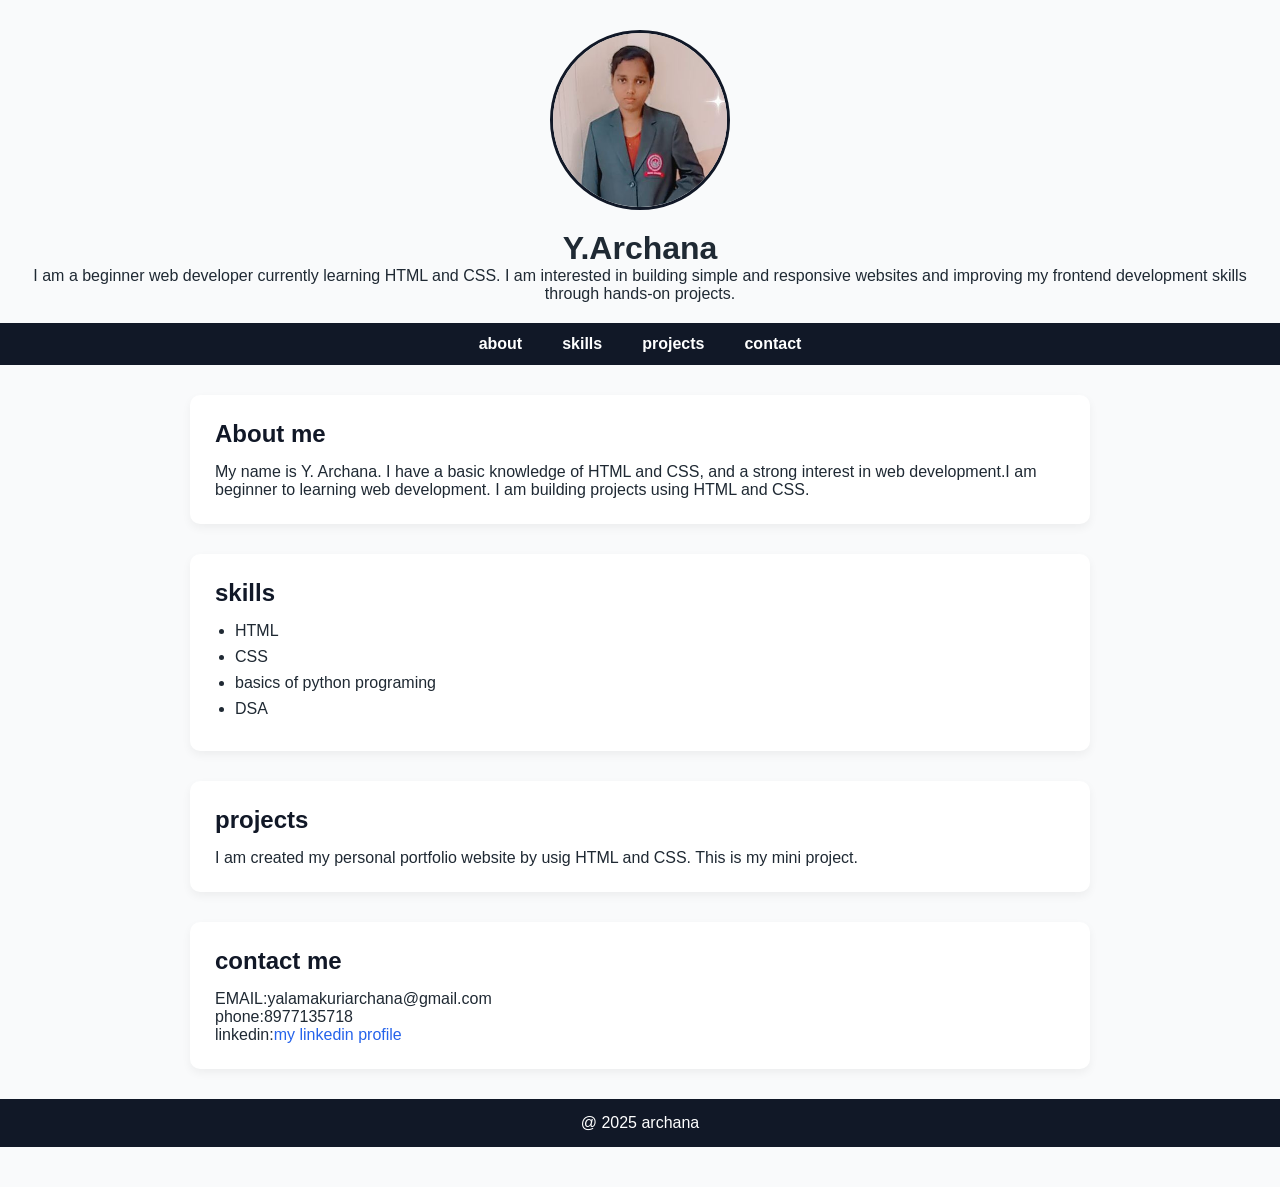
<file: index.html>
<!doctype html>
<html>
<head>
<title>Personal Portfolio Website</title>
<link rel="stylesheet" href="mystyle2.css">
</head>
<body>
<main>
<div class="circle-img">
<img src="arch.jpg" width="300">
</div>
<header>
<h1>Y.Archana</h1>
<p>I am a beginner web developer currently learning HTML and CSS. 
I am interested in building simple and responsive websites and improving my frontend development skills through hands-on projects.</p>
</header>
<nav>
<ul>
<li><a href="#about" >about</a></li>
<li><a href="#skills">skills</a></li>
<li><a href="#projects">projects</a></li>
<li><a href="#contact">contact</a></li>
</ul>
</nav>
<section id="about">
<h1>About me</h1>
<p>My name is Y. Archana. I have a basic knowledge of HTML and CSS,
 and a strong interest in web development.I am beginner to learning web development.
I am building projects using HTML and CSS.</p>
</section>
<section id="skills">
<h1>skills</h1>
<ul>
<li>HTML</li>
<li>CSS</li>
<li>basics of python programing</li>
 <li>DSA</li>
</ul>
</section>
<section id="projects">
<h1>projects</h1>
<p>I am created my personal portfolio website by usig HTML and CSS.
This is my mini project. </p>
</section>
<section id="contact">
<h1>contact me</h1>
<p>EMAIL:yalamakuriarchana@gmail.com</p>
<p>phone:8977135718</p>
<p>linkedin:<a href="https://www.linkedin.com/in/yalamakuri-archana-8a7208350" target="_blank">my linkedin profile</a>
</p>
</section>
</main>
<footer>
<p>@ 2025 archana</p>
</footer>
</body>
</html>
</file>
<file: mystyle2.css>
* {
    margin: 0;
    padding: 0;
    box-sizing: border-box;
    font-family:Arial, sans-serif;
}
body {
    background-color:#f9fafb;
    color: #1f2933;
}
.circle-img {
    display: flex;
	justify-content: center;
    margin-top: 30px;
}

.circle-img img {
    width: 180px;
    height: 180px;
    border-radius: 50%;
	object-fit: cover;
	border:solid #111827;
    
}
header {
    text-align: center;
	padding:20px;
}
nav {
    background-color: #111827;
}
nav ul {
    list-style: none;
    display: flex;
    justify-content: center;
    padding: 12px;
}
nav ul li {
    margin: 0 20px;
}


nav ul li a {
    color: white;
    text-decoration: none;
    font-weight: 600;
}

nav ul li a:hover {
    text-decoration: underline;
	color:orange;
}

section {
    background-color: white;
    margin: 30px auto;
    padding: 25px;
    max-width: 900px;
    border-radius: 10px;
    box-shadow: 0 4px 10px rgba(0,0,0,0.05);
}

section h1 {
    margin-bottom: 15px;
    color: #111827;
}

#skills ul {
    margin-left: 20px;
}

#skills li {
    margin-bottom: 8px;
}
#contact a {
    color: #2563eb;
    text-decoration: none;
    font-weight: 500;
}

#contact a:hover {
    text-decoration: underline;
}

footer {
    background-color: #111827;
    color: white;
    text-align: center;
    padding: 15px;
    margin-bottom: 40px;
}
</file>
